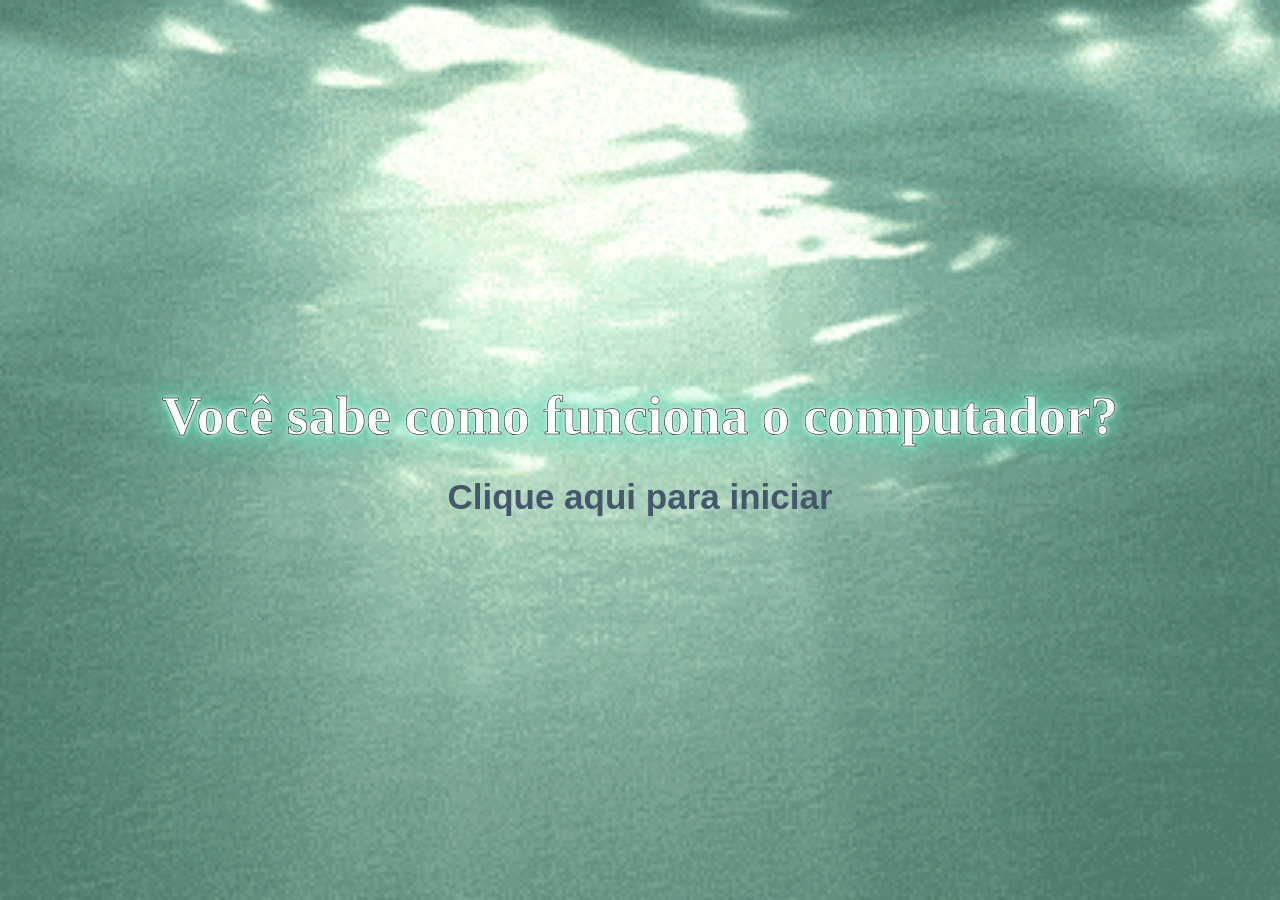
<file: index.html>
<!DOCTYPE html>
<html lang="pt-BR">
<head>
    <meta charset="UTF-8">
    <meta name="viewport" content="width=device-width, initial-scale=1.0">
    <title>Inicial</title>
    <link rel="stylesheet" href="style.css">
    <style>
        /* Centraliza todo o conteúdo no meio exato da tela */
        body {
            background-color: #f9f7f0;
            margin: 0;
            display: flex;
            justify-content: center;
            align-items: center;
            height: 100vh; /* Usa a altura total da tela */
            font-family: sans-serif;

                        /* Garante que o fundo ocupe toda a altura da tela */
            height: 100vh;
            margin: 0;
            
            /* Define o GIF como fundo */
            background-image: url(agua.gif);
            
            /* Centraliza a imagem na tela */
            background-position: center;
            
            /* Faz a imagem cobrir toda a área sem distorcer muito */
            background-size: cover;
            
            /* Evita que o GIF se repita como um mosaico */
            background-repeat: no-repeat;
            
            /* Mantém o fundo fixo ao rolar a página (opcional) */
            background-attachment: fixed;
        }

        /* Caixa que segura o título e o link alinhados em coluna (um abaixo do outro) */
        .conteudo-central {
            display: flex;
            flex-direction: column;
            align-items: center;
            text-align: center;
            padding: 40px;
            border-radius: 15px; /* Deixa os cantos levemente arredondados e modernos */
            max-width: 90%; /* Evita que quebre em telas de celular */
        }

        /* Estilo do seu título com o efeito Neon */
        .tam {
            color: #fff;
            font-size: 55px; /* Ajustado para 55px para caber melhor na caixa */
            margin: 0 0 30px 0; /* Remove margens e adiciona 30px de espaço apenas embaixo */
            text-shadow: 
                0 0 5px #fff, 
                0 0 10px #66ddbd, 
                0 0 20px #66ddbd, 
                0 0 40px #66ddbd;
            animation: oscilarBrilho 1.5s infinite alternate;
        }

        /* Estilo do seu link/botão */
        .tamanho {
            font-size: 35px;
            color: #44576d;
            text-decoration: none; /* Remove o sublinhado feio do link */
            font-weight: bold;
            transition: transform 0.2s; /* Efeito suave ao passar o mouse */
        }

        .tamanho:hover {
            color: #2d6d5c; /* Muda para a cor do neon ao passar o mouse */
            transform: scale(1.05); /* Aumenta levemente de tamanho */

            font-weight: bold;
  /* Define o nome da animação, duração de 0.8s, repetição infinita */
  animation: piscar 1.0s infinite step-start; 
}

@keyframes piscar {
  0%, 100% { opacity: 1; }
  50% { opacity: 0; }
        }

        /* Animação que faz o brilho do Neon pulsar */
        @keyframes oscilarBrilho {
            from {
                text-shadow: 0 0 5px #fff, 0 0 10px #2d6d5c, 0 0 20px #2d6d5c;
            }
            to {
                text-shadow: 0 0 10px #fff, 0 0 20px #2d6d5c, 0 0 40px #2d6d5c, 0 0 60px #2d6d5c;
            }
 
        }


    </style>
</head>
<body>
    
    <!-- Esta div junta os dois elementos e os força a ficar um embaixo do outro -->
    <div class="conteudo-central">
        <h1 class="tam">Você sabe como funciona o computador?</h1>
        <a class="tamanho" href="inicial2.html">Clique aqui para iniciar</a>
    </div>


</body background-image: url >
</html>
</file>
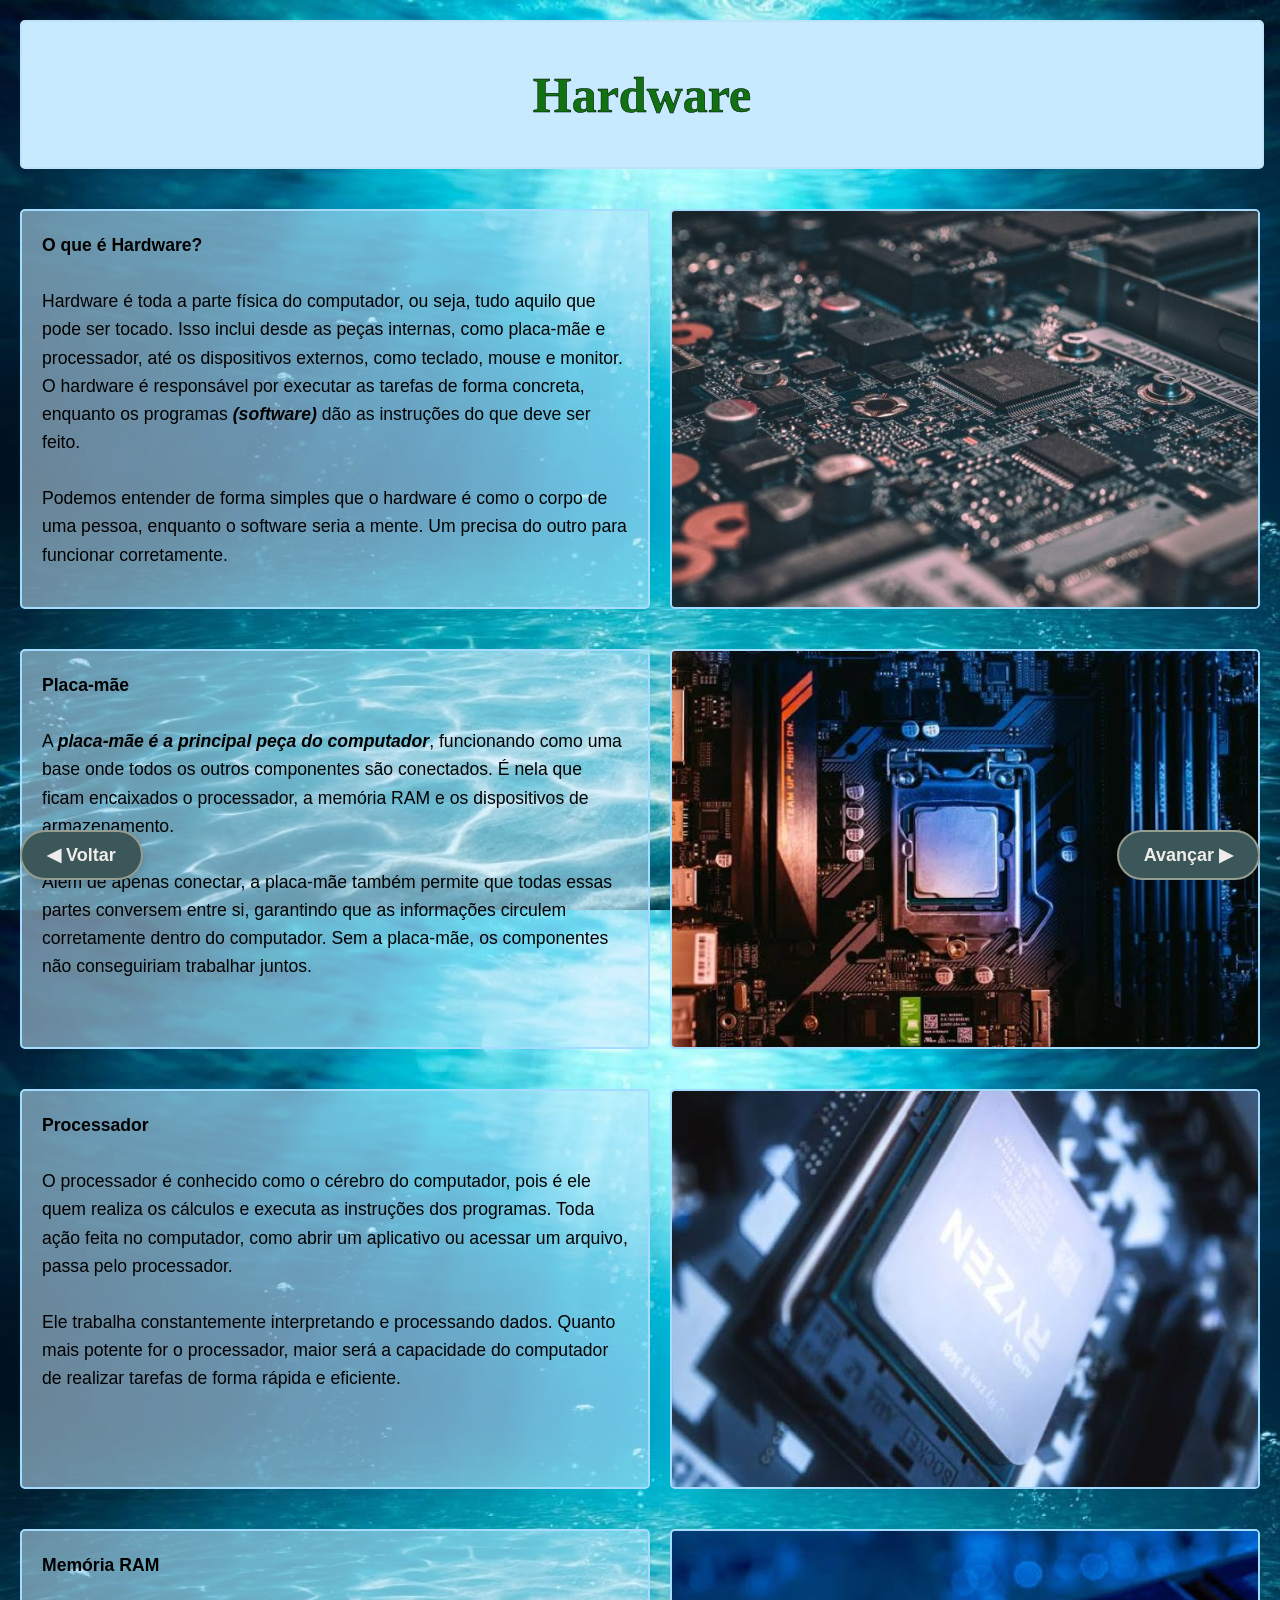
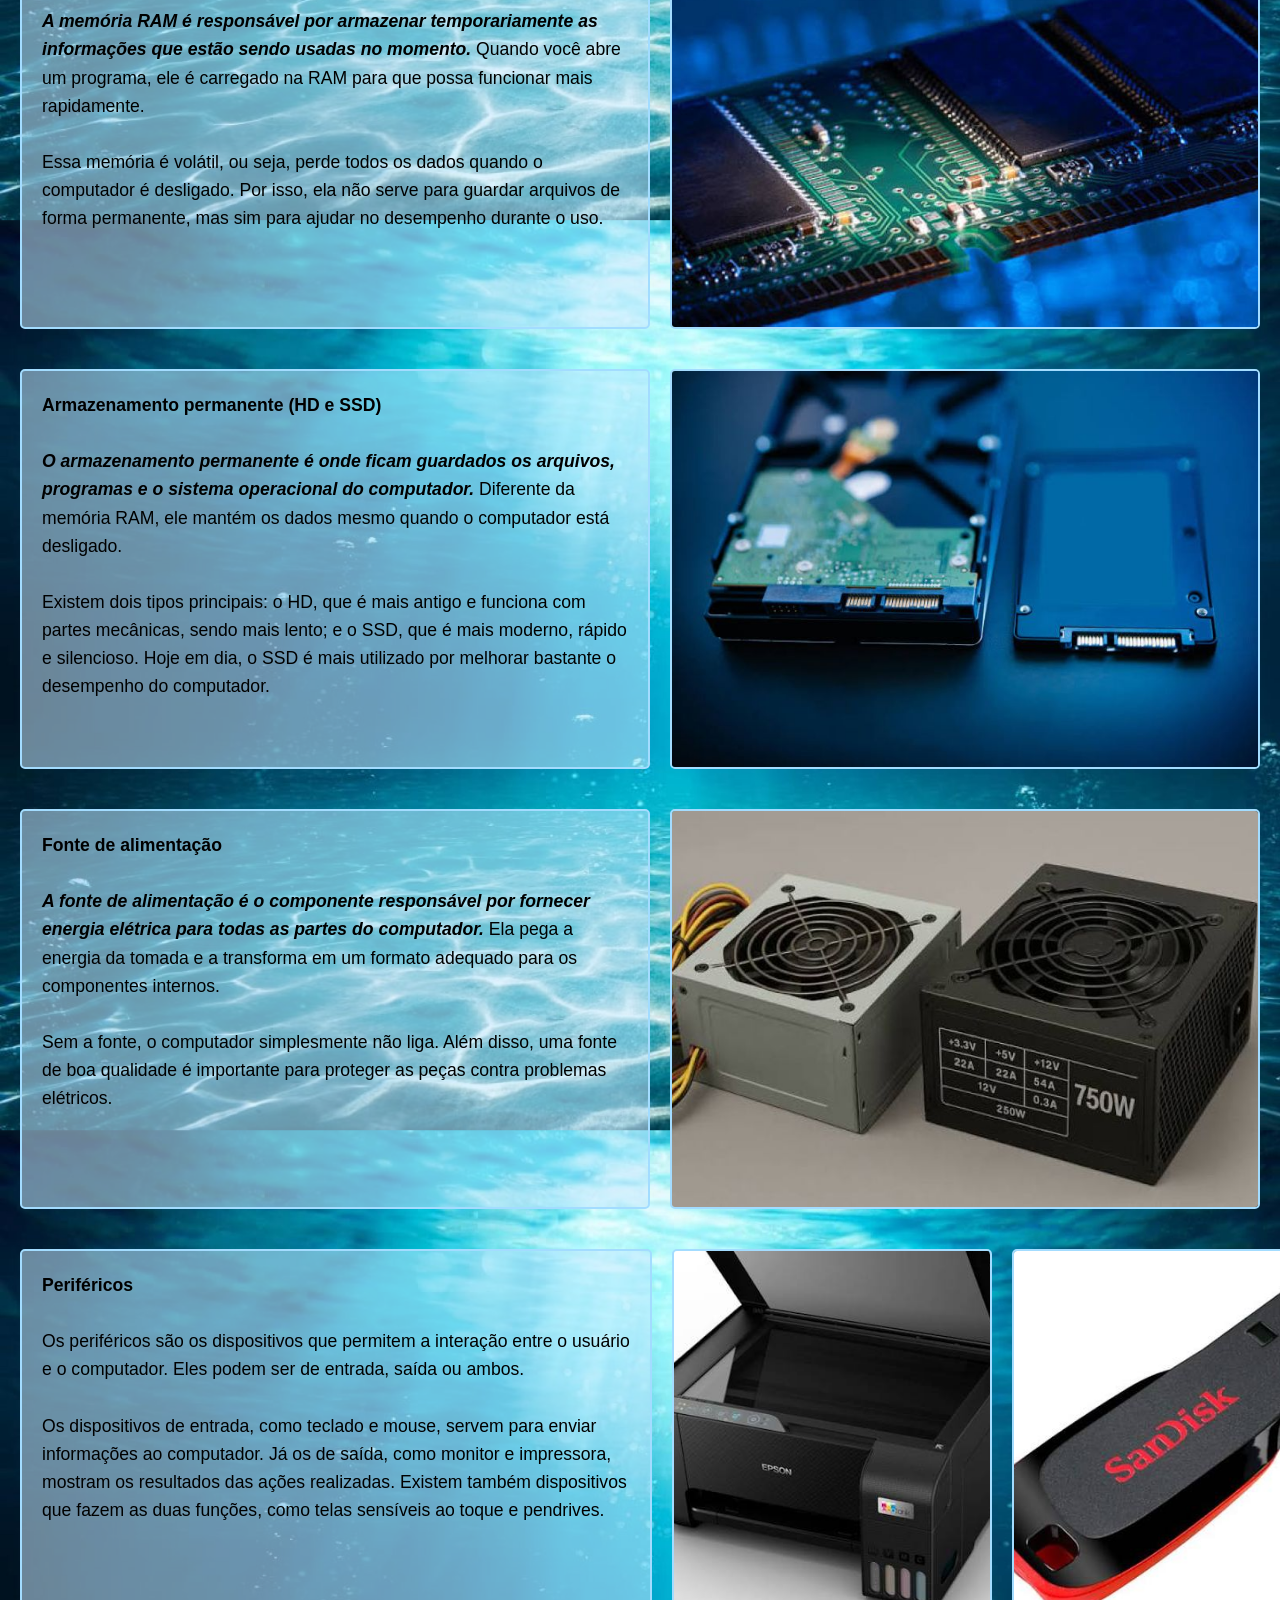
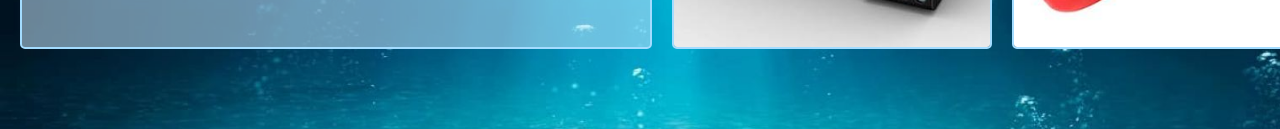
<file: fisico.html>
<!DOCTYPE html>
<html lang="pt-BR">
<head>
    <meta charset="UTF-8">
    <meta name="viewport" content="width=device-width, initial-scale=1.0">
    <title>Hardware</title>
    <link rel="stylesheet" href="style.css">
    <style>
body {
    font-family: Arial, sans-serif;
    margin: 20px;
    background-color: #f9f9f9;
}

.retangulo {
    background-color: #c7eaff;
    width: 100%;
    max-width: 1300px;
    margin: 0 auto 40px auto;
    padding: 10px 0;
    border: solid #bde3fa 2px;
    border-radius: 5px;
    text-align: center;
}

.linha-conteudo {
    display: flex;
    gap: 20px;
    margin-bottom: 40px;
    max-width: 1300px;
    margin-left: auto;
    margin-right: auto;
    flex-wrap: wrap;
}

.quadrado {
    background-color: #c7e9ff88;
    flex: 1;
    min-width: 320px;
    padding: 20px;
    border: solid #a3dcff 2px;
    border-radius: 5px;
    box-sizing: border-box;
}

.quadrado h3 {
    margin: 0;
    font-weight: normal;
    line-height: 1.6;
    font-size: 1.1rem;
}

/* TODAS AS IMAGENS TERÃO O MESMO TAMANHO */
.quadradoo {
    flex: 1;
    min-width: 320px;
    width: 100%;
    height: 400px;
    border: solid #a3dcff 2px;
    border-radius: 5px;
    overflow: hidden;
    box-sizing: border-box;
    background-color: #ffffff;
}

.quadradoo img {
    width: 100%;
    height: 100%;
    object-fit: cover;
    display: block;
}

/* PERIFÉRICOS */
.perifericos-container {
    display: flex;
    flex: 1;
    gap: 20px;
    min-width: 320px;
    height: 400px;
}

.perifericos-container .quadradoo {
    flex: 1;
    height: 400px;
}

.navegacao {
    max-width: 1300px;
    margin: 40px auto;
    overflow: hidden;
}

.avancar {
    float: right;
}

.btn-lateral {
    position: fixed;
    bottom: 20px;
    background-color: #3c5759;
    color: #efece9;
    text-decoration: none;
    padding: 12px 25px;
    font-family: 'Lucida Sans', sans-serif;
    font-size: 18px;
    font-weight: bold;
    border-radius: 50px;
    border: 2px solid #959d90;
    box-shadow: 0 4px 8px rgba(0, 0, 0, 0.15);
    transition: all 0.2s ease;
    z-index: 100;
}

.btn-voltar {
    left: 20px;
}

.btn-avancar {
    right: 20px;
}

.btn-lateral:hover {
    background-color: #959d90;
    color: #3c5759;
    transform: scale(1.05);
}
    </style>
</head>
<body background="agua3.jpg">

<div class="retangulo">
    <h1>Hardware</h1>
</div>

<div class="linha-conteudo">
    <div class="quadrado">
        <h3>
            <strong>O que é Hardware?</strong><br><br>
            Hardware é toda a parte física do computador, ou seja, tudo aquilo que pode ser tocado. Isso inclui desde as 
            peças internas, como placa-mãe e processador, até os dispositivos externos, como teclado, mouse e monitor. 
            O hardware é responsável por executar as tarefas de forma concreta, enquanto os programas 
            <strong><i>(software)</i></strong> dão as instruções do que deve ser feito.<br><br>
            Podemos entender de forma simples que o hardware é como o corpo de uma pessoa, enquanto o software 
            seria a mente. Um precisa do outro para funcionar corretamente.
        </h3>
    </div>
    <div class="quadradoo">
        <img src="hardware.jpg" alt="Imagem Hardware">
    </div>
</div>

<div class="linha-conteudo">
    <div class="quadrado">
        <h3>
            <strong>Placa-mãe</strong><br><br>
            A <strong><i>placa-mãe é a principal peça do computador</i></strong>, funcionando como uma base onde todos os outros 
            componentes são conectados. É nela que ficam encaixados o processador, a memória RAM e os dispositivos 
            de armazenamento.<br><br>
            Além de apenas conectar, a placa-mãe também permite que todas essas partes conversem entre si, 
            garantindo que as informações circulem corretamente dentro do computador. Sem a placa-mãe, os 
            componentes não conseguiriam trabalhar juntos.
        </h3>
    </div>
    <div class="quadradoo">
        <img src="placaMae.jpg" alt="Imagem Placa-Mãe">
    </div>
</div>

<div class="linha-conteudo">
    <div class="quadrado">
        <h3>
            <strong>Processador</strong><br><br>
            O processador é conhecido como o cérebro do computador, pois é ele quem realiza os cálculos e executa as 
            instruções dos programas. Toda ação feita no computador, como abrir um aplicativo ou acessar um arquivo, 
            passa pelo processador.<br><br>
            Ele trabalha constantemente interpretando e processando dados. Quanto mais potente for o processador, 
            maior será a capacidade do computador de realizar tarefas de forma rápida e eficiente.
        </h3>
    </div>
    <div class="quadradoo">
        <img src="processador.jpg" alt="Imagem Processador">
    </div>
</div>

<div class="linha-conteudo">
    <div class="quadrado">
        <h3>
            <strong>Memória RAM</strong><br><br>
            <strong><i>A memória RAM é responsável por armazenar temporariamente as informações que estão sendo usadas no 
            momento.</i></strong> Quando você abre um programa, ele é carregado na RAM para que possa funcionar mais 
            rapidamente.<br><br>
            Essa memória é volátil, ou seja, perde todos os dados quando o computador é desligado. Por isso, ela não 
            serve para guardar arquivos de forma permanente, mas sim para ajudar no desempenho durante o uso.
        </h3>
    </div>
    <div class="quadradoo">
        <img src="memoriaRam.jpg" alt="Imagem Memória RAM">
    </div>
</div>

<div class="linha-conteudo">
    <div class="quadrado">
        <h3>
            <strong>Armazenamento permanente (HD e SSD)</strong><br><br>
            <strong><i>O armazenamento permanente é onde ficam guardados os arquivos, programas e o sistema operacional do 
            computador.</i></strong> Diferente da memória RAM, ele mantém os dados mesmo quando o computador está 
            desligado.<br><br>
            Existem dois tipos principais: o HD, que é mais antigo e funciona com partes mecânicas, sendo mais lento; e 
            o SSD, que é mais moderno, rápido e silencioso. Hoje em dia, o SSD é mais utilizado por melhorar bastante 
            o desempenho do computador.
        </h3>
    </div>
    <div class="quadradoo">
        <img src="hdEssd.jpg" alt="Imagem HD e SSD">
    </div>
</div>

<div class="linha-conteudo">
    <div class="quadrado">
        <h3>
            <strong>Fonte de alimentação</strong><br><br>
            <strong><i>A fonte de alimentação é o componente responsável por fornecer energia elétrica para todas as partes do 
            computador.</i></strong> Ela pega a energia da tomada e a transforma em um formato adequado para os componentes 
            internos.<br><br>
            Sem a fonte, o computador simplesmente não liga. Além disso, uma fonte de boa qualidade é importante 
            para proteger as peças contra problemas elétricos.
        </h3>
    </div>
    <div class="quadradoo">
        <img src="fonteAllimentacao.jpg" alt="Imagem Fonte de Alimentação">
    </div>
</div>

<div class="linha-conteudo">
    <div class="quadrado">
        <h3>
            <strong>Periféricos</strong><br><br>
            Os periféricos são os dispositivos que permitem a interação entre o usuário e o computador. Eles podem ser 
            de entrada, saída ou ambos.<br><br>
            Os dispositivos de entrada, como teclado e mouse, servem para enviar informações ao computador. Já os de 
            saída, como monitor e impressora, mostram os resultados das ações realizadas. Existem também dispositivos 
            que fazem as duas funções, como telas sensíveis ao toque e pendrives.
        </h3>
    </div>

    <div class="perifericos-container">
        <div class="quadradoo">
            <img src="impressora.jpg" alt="Impressora">
        </div>
        <div class="quadradoo">
            <img src="pendrive.jpg" alt="Pendrive">
        </div>
        <div class="quadradoo">
            <img src="mouse.jpg" alt="Mouse">
        </div>
    </div>
</div>

<div class="navegacao">
 <a href="inicial2.html" class="btn-lateral btn-voltar"> ◀ Voltar</a>
    <a href="pg2gif.html" class="btn-lateral btn-avancar">Avançar ▶ </a>
</div>

</body>
</html>
</file>
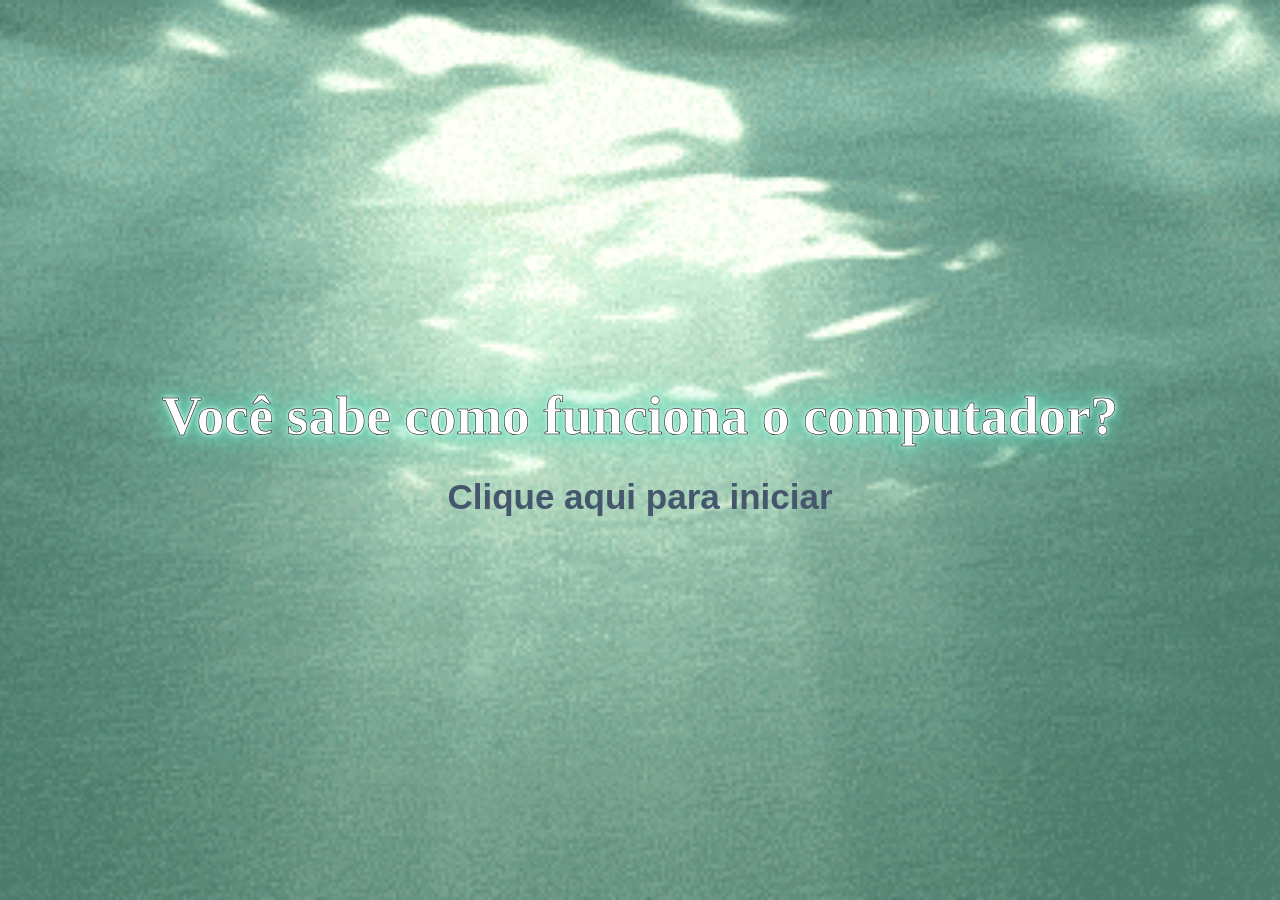
<file: inicial.html>
<!DOCTYPE html>
<html lang="pt-BR">
<head>
    <meta charset="UTF-8">
    <meta name="viewport" content="width=device-width, initial-scale=1.0">
    <title>Inicial</title>
    <link rel="stylesheet" href="style.css">
    <style>
        /* Centraliza todo o conteúdo no meio exato da tela */
        body {
            background-color: #f9f7f0;
            margin: 0;
            display: flex;
            justify-content: center;
            align-items: center;
            height: 100vh; /* Usa a altura total da tela */
            font-family: sans-serif;

                        /* Garante que o fundo ocupe toda a altura da tela */
            height: 100vh;
            margin: 0;
            
            /* Define o GIF como fundo */
            background-image: url(agua.gif);
            
            /* Centraliza a imagem na tela */
            background-position: center;
            
            /* Faz a imagem cobrir toda a área sem distorcer muito */
            background-size: cover;
            
            /* Evita que o GIF se repita como um mosaico */
            background-repeat: no-repeat;
            
            /* Mantém o fundo fixo ao rolar a página (opcional) */
            background-attachment: fixed;
        }

        /* Caixa que segura o título e o link alinhados em coluna (um abaixo do outro) */
        .conteudo-central {
            display: flex;
            flex-direction: column;
            align-items: center;
            text-align: center;
            padding: 40px;
            border-radius: 15px; /* Deixa os cantos levemente arredondados e modernos */
            max-width: 90%; /* Evita que quebre em telas de celular */
        }

        /* Estilo do seu título com o efeito Neon */
        .tam {
            color: #fff;
            font-size: 55px; /* Ajustado para 55px para caber melhor na caixa */
            margin: 0 0 30px 0; /* Remove margens e adiciona 30px de espaço apenas embaixo */
            text-shadow: 
                0 0 5px #fff, 
                0 0 10px #66ddbd, 
                0 0 20px #66ddbd, 
                0 0 40px #66ddbd;
            animation: oscilarBrilho 1.5s infinite alternate;
        }

        /* Estilo do seu link/botão */
        .tamanho {
            font-size: 35px;
            color: #44576d;
            text-decoration: none; /* Remove o sublinhado feio do link */
            font-weight: bold;
            transition: transform 0.2s; /* Efeito suave ao passar o mouse */
        }

        .tamanho:hover {
            color: #2d6d5c; /* Muda para a cor do neon ao passar o mouse */
            transform: scale(1.05); /* Aumenta levemente de tamanho */

            font-weight: bold;
  /* Define o nome da animação, duração de 0.8s, repetição infinita */
  animation: piscar 1.0s infinite step-start; 
}

@keyframes piscar {
  0%, 100% { opacity: 1; }
  50% { opacity: 0; }
        }

        /* Animação que faz o brilho do Neon pulsar */
        @keyframes oscilarBrilho {
            from {
                text-shadow: 0 0 5px #fff, 0 0 10px #2d6d5c, 0 0 20px #2d6d5c;
            }
            to {
                text-shadow: 0 0 10px #fff, 0 0 20px #2d6d5c, 0 0 40px #2d6d5c, 0 0 60px #2d6d5c;
            }
 
        }


    </style>
</head>
<body>
    
    <!-- Esta div junta os dois elementos e os força a ficar um embaixo do outro -->
    <div class="conteudo-central">
        <h1 class="tam">Você sabe como funciona o computador?</h1>
        <a class="tamanho" href="inicial2.html">Clique aqui para iniciar</a>
    </div>


</body background-image: url >
</html>
</file>
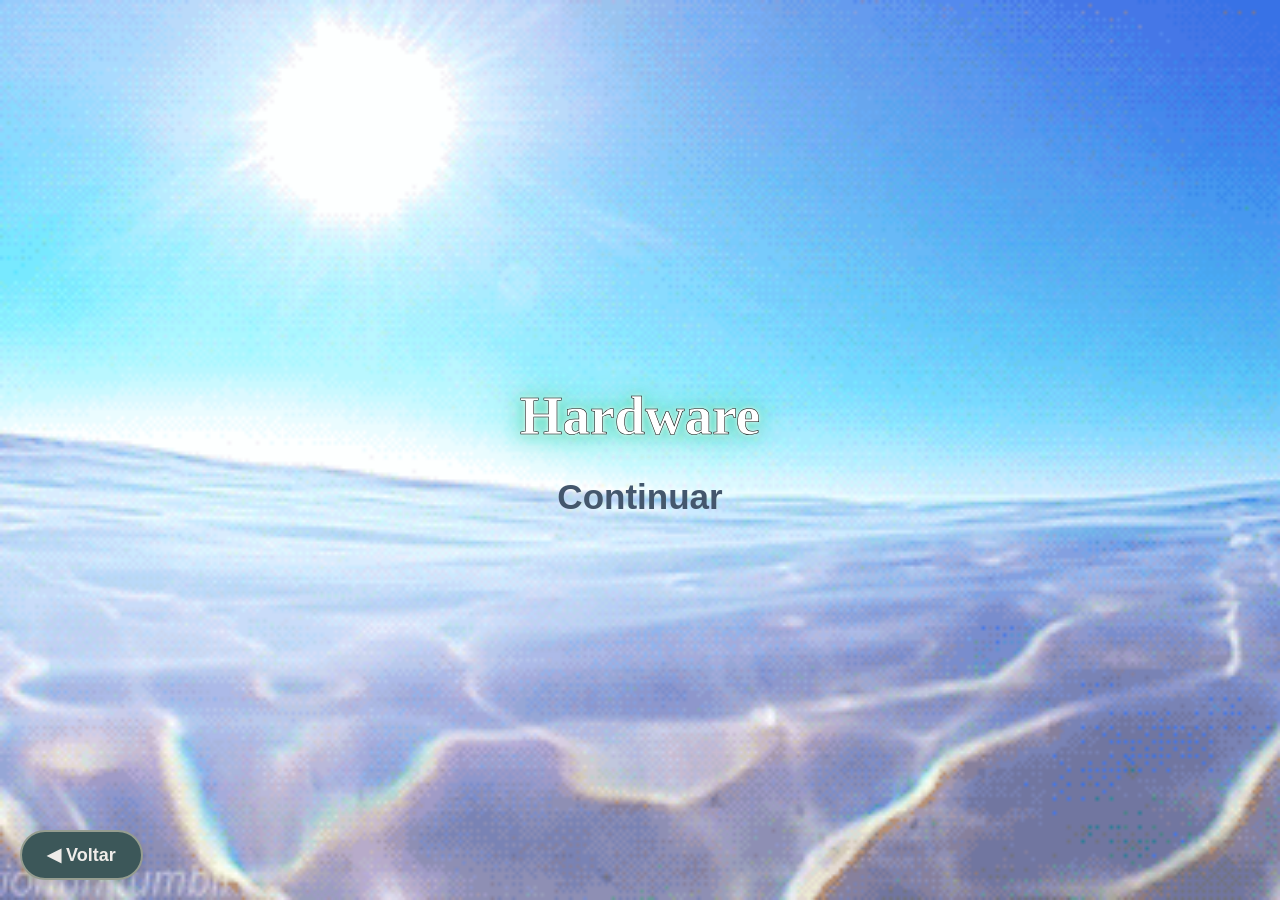
<file: inicial2.html>
<!DOCTYPE html>
<html lang="pt-BR">
<head>
    <meta charset="UTF-8">
    <meta name="viewport" content="width=device-width, initial-scale=1.0">
    <title>Inicial</title>
    <link rel="stylesheet" href="style.css">
    <style>
        /* Centraliza todo o conteúdo no meio exato da tela */
        body {
            background-color: #f9f7f0;
            margin: 0;
            display: flex;
            justify-content: center;
            align-items: center;
            height: 100vh; /* Usa a altura total da tela */
            font-family: sans-serif;

                        /* Garante que o fundo ocupe toda a altura da tela */
            height: 100vh;
            margin: 0;
            
            /* Define o GIF como fundo */
            background-image: url(agua2.gif);
            
            /* Centraliza a imagem na tela */
            background-position: center;
            
            /* Faz a imagem cobrir toda a área sem distorcer muito */
            background-size: cover;
            
            /* Evita que o GIF se repita como um mosaico */
            background-repeat: no-repeat;
            
            /* Mantém o fundo fixo ao rolar a página (opcional) */
            background-attachment: fixed;
        }

        /* Caixa que segura o título e o link alinhados em coluna (um abaixo do outro) */
        .conteudo-central {
            display: flex;
            flex-direction: column;
            align-items: center;
            text-align: center;
            padding: 40px;
            border-radius: 15px; /* Deixa os cantos levemente arredondados e modernos */
            max-width: 90%; /* Evita que quebre em telas de celular */
        }

        /* Estilo do seu título com o efeito Neon */
        .tam {
            color: #fff;
            font-size: 55px; /* Ajustado para 55px para caber melhor na caixa */
            margin: 0 0 30px 0; /* Remove margens e adiciona 30px de espaço apenas embaixo */
            text-shadow: 
                0 0 5px #fff, 
                0 0 10px #66ddbd, 
                0 0 20px #66ddbd, 
                0 0 40px #66ddbd;
            animation: oscilarBrilho 1.5s infinite alternate;
        }

        /* Estilo do seu link/botão */
        .tamanho {
            font-size: 35px;
            color: #44576d;
            text-decoration: none; /* Remove o sublinhado feio do link */
            font-weight: bold;
            transition: transform 0.2s; /* Efeito suave ao passar o mouse */
        }

        .tamanho:hover {
            color: #2d6d5c; /* Muda para a cor do neon ao passar o mouse */
            transform: scale(1.05); /* Aumenta levemente de tamanho */

            font-weight: bold;
  /* Define o nome da animação, duração de 0.8s, repetição infinita */
  animation: piscar 1.0s infinite step-start; 
}

@keyframes piscar {
  0%, 100% { opacity: 1; }
  50% { opacity: 0; }
        }

        /* Animação que faz o brilho do Neon pulsar */
        @keyframes oscilarBrilho {
            from {
                text-shadow: 0 0 5px #fff, 0 0 10px #2d6d5c, 0 0 20px #2d6d5c;
            }
            to {
                text-shadow: 0 0 10px #fff, 0 0 20px #2d6d5c, 0 0 40px #2d6d5c, 0 0 60px #2d6d5c;
            }
 
        }

        .btn-lateral {
            position: fixed;
            bottom: 20px; /* Distância de 20px do fundo da tela */
            background-color: #3c5759; /* Cor do seu título principal */
            color: #efece9; /* Cor do seu fundo */
            text-decoration: none;
            padding: 12px 25px;
            font-family: 'Lucida Sans', sans-serif;
            font-size: 18px;
            font-weight: bold;
            border-radius: 50px;
            border: 2px solid #959d90;
            box-shadow: 0 4px 8px rgba(0, 0, 0, 0.15);
            transition: all 0.2s ease;
            z-index: 100; /* Garante que fiquem por cima de tudo */
        }

        /* Posição do botão voltar (Canto inferior esquerdo) */
        .btn-voltar {
            left: 20px;
        }

        /* Posição do botão avançar (Canto inferior direito) */
        .btn-avancar {
            right: 20px;
        }

        /* Efeito de hover ao passar o mouse nos botões */
        .btn-lateral:hover {
            background-color: #959d90;
            color: #3c5759;
            transform: scale(1.05); /* Efeito de crescer levemente */
        }


    </style>
</head>
<body>
    
    <!-- Esta div junta os dois elementos e os força a ficar um embaixo do outro -->
    <div class="conteudo-central">
        <h1 class="tam">Hardware</h1>
        <a class="tamanho" href="fisico.html">Continuar</a>
    </div>

    <a href="inicial.html" class="btn-lateral btn-voltar">◀ Voltar</a>

</body background-image: url >
</html>
</file>
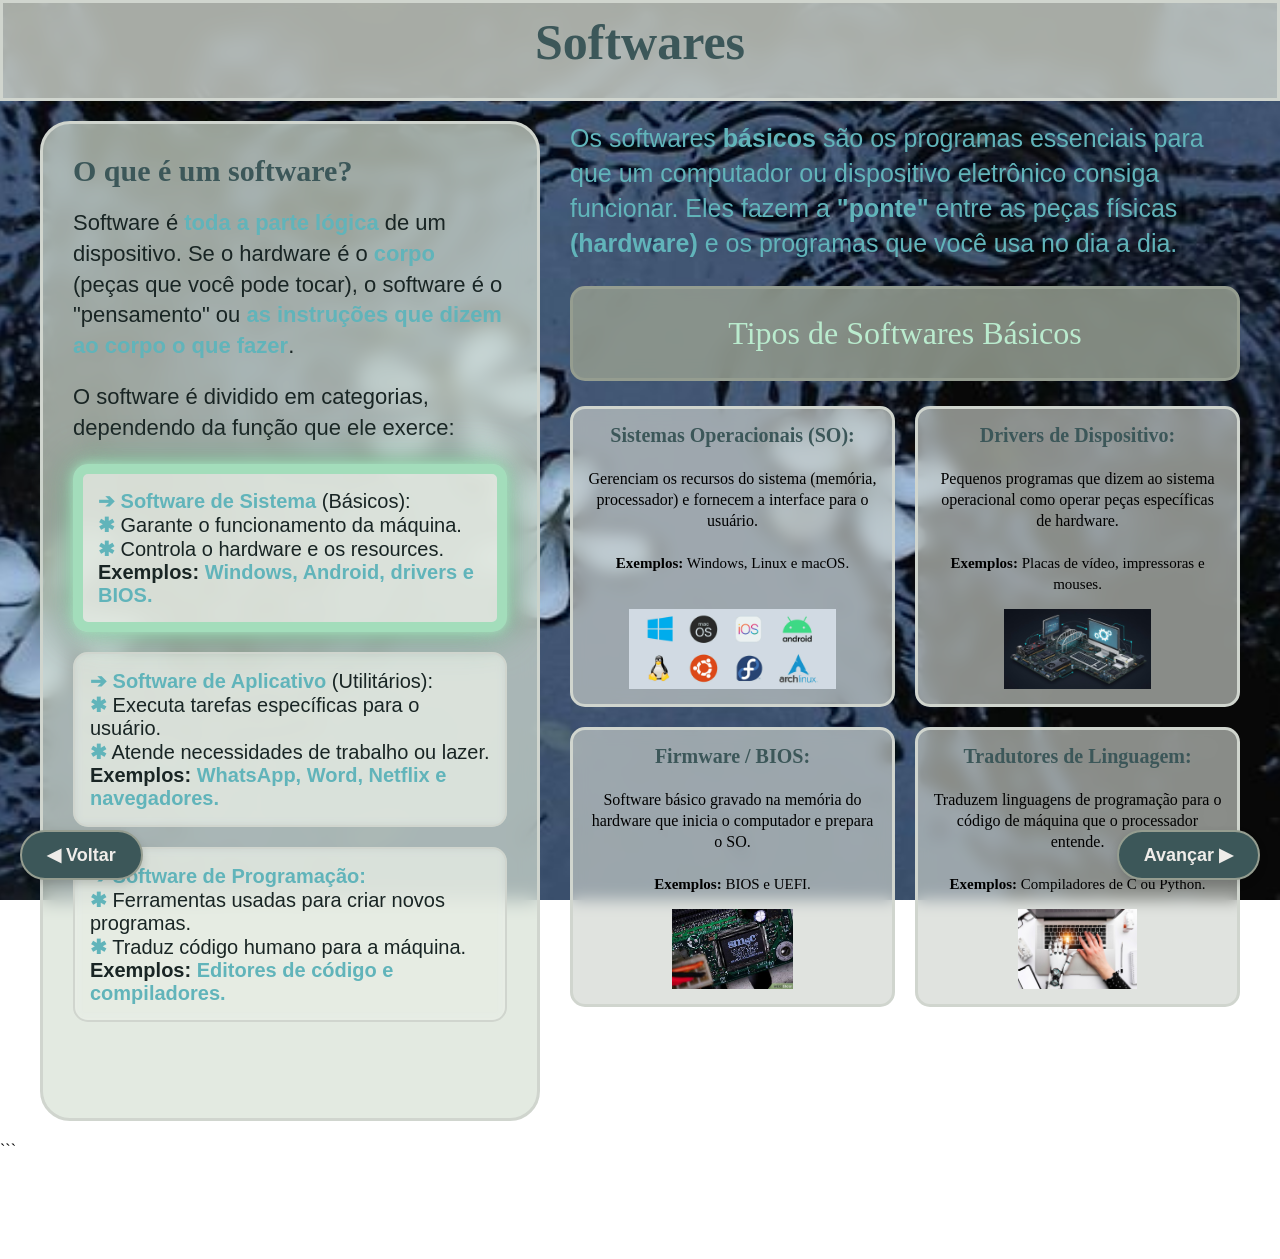
<file: pg2.html>
<!DOCTYPE html>
<html lang="pt-BR">
<head>
    <meta charset="UTF-8">
    <meta name="viewport" content="width=device-width, initial-scale=1.0">
    <title>Softwares - Página 2</title>
    <style>
        .quadrado {
            /* Adicionado transparência e blur */
            background-color: rgba(208, 213, 206, 0.8);
            backdrop-filter: blur(10px);
            -webkit-backdrop-filter: blur(10px);
        }

        .quad {
            /* Adicionado transparência e blur */
            background-color: rgba(149, 157, 144, 0.85);
            backdrop-filter: blur(10px);
            -webkit-backdrop-filter: blur(10px);
        }

        .quadd { 
            /* Adicionado transparência e blur nos cards de SO */
            background-color: rgba(208, 213, 206, 0.65);
            backdrop-filter: blur(8px);
            -webkit-backdrop-filter: blur(8px);
        }

        .cor {
            color: #61b4ba; 
            font-weight: bold;
        }

        /* Nova classe para alinhar os blocos lado a lado */
        .container-flex {
            display: flex;
            flex-direction: row;
            gap: 30px; /* Espaço entre o bloco da esquerda e o da direita */
            align-items: flex-start; /* Alinha o topo deles */
            padding: 20px;
            margin: 0 20px; 
        }

        /* Classe para agrupar o conteúdo do lado direito */
        .coluna-direita {
            flex: 1; /* Faz o lado direito ocupar o espaço restante */
            max-width: 900px; /* Limita a largura para não espalhar muito */
        }

        /* Classe com brilho corrigido */
        .caixa-neon {
            border: solid 10px #a3ddbb; 
            border-radius: 15px;
            padding: 15px; 
            background-color: rgba(255, 255, 255, 0.3);
            box-shadow: 0 0 10px #a3ddbb, 
                        0 0 20px #99d2b0, 
                        0 0 40px #6f9f83;
            backdrop-filter: blur(5px);
            -webkit-backdrop-filter: blur(5px);
        }

        /* ESTILO DOS BOTÕES FIXOS EM BAIXO */
        .btn-lateral {
            position: fixed;
            bottom: 20px; 
            background-color: #3c5759; 
            color: #efece9; 
            text-decoration: none;
            padding: 12px 25px;
            font-family: 'Lucida Sans', sans-serif;
            font-size: 18px;
            font-weight: bold;
            border-radius: 50px;
            border: 2px solid #959d90;
            box-shadow: 0 4px 8px rgba(0, 0, 0, 0.15);
            transition: all 0.2s ease;
            z-index: 100; 
        }

        .btn-voltar { left: 20px; }
        .btn-avancar { right: 20px; }

        .btn-lateral:hover {
            background-color: #959d90;
            color: #3c5759;
            transform: scale(1.05); 
        }

        /* Estilo base para os cards de SO para facilitar imagens */
        .card-so {
            border: solid #d0d5ce; 
            font-family: Cambria, Cochin, Georgia, Times, 'Times New Roman', serif; 
            font-size: 18px; 
            padding: 15px; 
            box-sizing: border-box; 
            border-radius: 15px;
            display: flex;
            flex-direction: column;
            justify-content: space-between;
            align-items: center;
            text-align: center;
            min-height: 250px; /* Ajustado para dar mais folga aos textos */
        }

        .card-so img {
            max-width: 100%;
            max-height: 80px;
            object-fit: contain;
            margin-top: 15px;
        }
    </style>
</head>
<body style="background-image: url('fundo.jpeg'); background-size: cover; background-position: center; background-attachment: fixed; margin: 0; padding: 0; padding-bottom: 100px;">

    <div class="quadrado" style="height: 95px; border: solid #d0d5ce;">
        <h1 style="text-align: center; font-family: Georgia, 'Times New Roman', Times, serif; font-size: 50px; color: #3c5759; margin: 10px 0;">Softwares</h1>  
    </div>

    <div class="container-flex">

        <div style="min-height: 1000px; border: solid #d0d5ce; width: 500px; border-radius: 30px; background: rgba(216, 226, 212, 0.7); backdrop-filter: blur(10px); -webkit-backdrop-filter: blur(10px); padding: 30px; box-sizing: border-box; display: flex; flex-direction: column; gap: 20px;">
            <p style="font-family: Georgia, 'Times New Roman', Times, serif; font-size: 30px; color: #3c5759; margin: 0;">
                <strong>O que é um software?</strong>
            </p>
            
            <p style="font-family: 'Lucida Sans', sans-serif; font-size: 22px; color: #192524; margin: 0; line-height: 1.4;">
                Software é <span class="cor">toda a parte lógica</span> de um dispositivo. Se o hardware é o <span class="cor">corpo</span> (peças que você pode tocar), o software é o "pensamento" ou <span class="cor">as instruções que dizem ao corpo o que fazer</span>.
            </p>
            
            <p style="font-family: 'Lucida Sans', sans-serif; font-size: 22px; color: #192524; margin: 0; line-height: 1.4;">
                O software é dividido em categorias, dependendo da função que ele exerce:
            </p>

            <div class="caixa-neon" style="font-family: 'Lucida Sans', sans-serif; font-size: 20px; color: #192524;" >
                <span class="cor">➔ Software de Sistema</span> (Básicos): <br>
                <span class="cor">✱</span> Garante o funcionamento da máquina.<br>
                <span class="cor">✱</span> Controla o hardware e os resources.<br>
                <strong>Exemplos:</strong> <span class="cor">Windows, Android, drivers e BIOS.</span>
            </div>

            <div style="border: solid 2px #d0d5ce; border-radius: 15px; padding: 15px; font-family: 'Lucida Sans', sans-serif; font-size: 20px; color: #192524; background-color: rgba(255, 255, 255, 0.3); backdrop-filter: blur(5px);">
                <span class="cor">➔ Software de Aplicativo</span> (Utilitários):<br>
                <span class="cor">✱</span> Executa tarefas específicas para o usuário.<br>
                <span class="cor">✱</span> Atende necessidades de trabalho ou lazer.<br>
                <strong>Exemplos:</strong> <span class="cor">WhatsApp, Word, Netflix e navegadores.</span>
            </div>

            <div style="border: solid 2px #d0d5ce; border-radius: 15px; padding: 15px; font-family: 'Lucida Sans', sans-serif; font-size: 20px; color: #192524; background-color: rgba(255, 255, 255, 0.3); backdrop-filter: blur(5px);">
                <span class="cor">➔ Software de Programação:</span><br>
                <span class="cor">✱</span> Ferramentas usadas para criar novos programas.<br>
                <span class="cor">✱</span> Traduz código humano para a máquina.<br>
                <strong>Exemplos:</strong> <span class="cor">Editores de código e compiladores.</span>
            </div>
        </div>

        <div class="coluna-direita">
            <p style="font-family: 'Lucida Sans', sans-serif; font-size: 25px; color: #61b4ba; margin-top: 0; line-height: 1.4;">
                Os softwares <span class="cor">básicos</span> são os programas essenciais para que um computador ou dispositivo eletrônico consiga funcionar. Eles fazem a <span class="cor">"ponte"</span> entre as peças físicas <span class="cor">(hardware)</span> e os programas que você usa no dia a dia.
            </p>

            <div class="quad" style="width: 100%; max-width: 820px; height: 95px; border: solid #959d90; font-family: Cambria, Cochin, Georgia, Times, 'Times New Roman', serif; padding: 10px; box-sizing: border-box; font-size: 32px; display: flex; justify-content: center; align-items: center; text-align: center; border-radius: 15px; margin-bottom: 25px; color: #baebce;"> 
               Tipos de Softwares Básicos
            </div>
            
            <div style="display: grid; grid-template-columns: repeat(2, 1fr); gap: 20px; max-width: 820px;">
                
                <div class="quadd card-so"> 
                    <div>
                        <strong style="font-size: 20px; color: #3c5759;">Sistemas Operacionais (SO):</strong><br><br>
                        <span style="font-size: 16px;">Gerenciam os recursos do sistema (memória, processador) e fornecem a interface para o usuário.</span><br><br>
                        <span style="font-size: 15px;"><strong>Exemplos:</strong> Windows, Linux e macOS.</span>
                    </div>
                    <img src="sistemas-operacionais.jpeg" alt="Sistemas Operacionais">
                </div>

                <div class="quadd card-so"> 
                    <div>
                        <strong style="font-size: 20px; color: #3c5759;">Drivers de Dispositivo:</strong><br><br>
                        <span style="font-size: 16px;">Pequenos programas que dizem ao sistema operacional como operar peças específicas de hardware.</span><br><br>
                        <span style="font-size: 15px;"><strong>Exemplos:</strong> Placas de vídeo, impressoras e mouses.</span>
                    </div>
                    <img src="cb.jpg" alt="Drivers">
                </div>

                <div class="quadd card-so"> 
                    <div>
                        <strong style="font-size: 20px; color: #3c5759;">Firmware / BIOS:</strong><br><br>
                        <span style="font-size: 16px;">Software básico gravado na memória do hardware que inicia o computador e prepara o SO.</span><br><br>
                        <span style="font-size: 15px;"><strong>Exemplos:</strong> BIOS e UEFI.</span>
                    </div>
                    <img src="fb.jpg" alt="BIOS">
                </div>

                <div class="quadd card-so"> 
                    <div>
                        <strong style="font-size: 20px; color: #3c5759;">Tradutores de Linguagem:</strong><br><br>
                        <span style="font-size: 16px;">Traduzem linguagens de programação para o código de máquina que o processador entende.</span><br><br>
                        <span style="font-size: 15px;"><strong>Exemplos:</strong> Compiladores de C ou Python.</span>
                    </div>
                    <img src="mq.jpg" alt="Tradutores">
                </div>
            </div>
        </div>
    </div>

    <a href="pg2gif.html" class="btn-lateral btn-voltar">◀ Voltar</a>
    <a href="Software + Hardware Menu.html" class="btn-lateral btn-avancar">Avançar ▶</a>
</body>
</html>

```
</file>
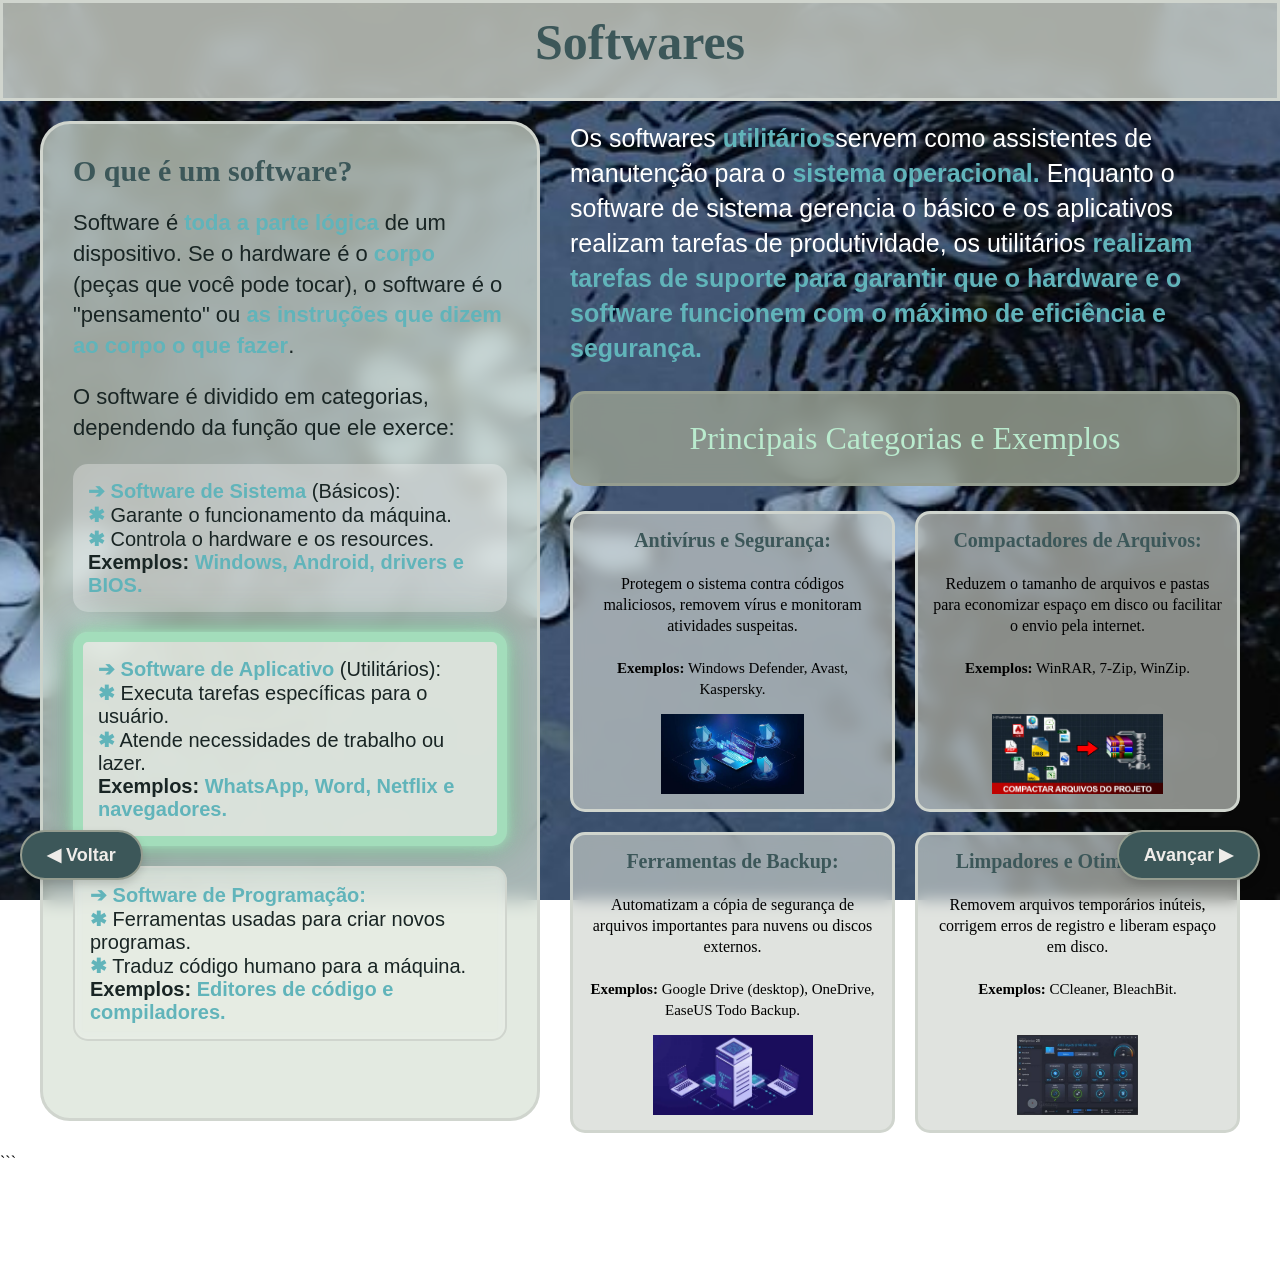
<file: pg2d.html>
<!DOCTYPE html>
<html lang="pt-BR">
<head>
    <meta charset="UTF-8">
    <meta name="viewport" content="width=device-width, initial-scale=1.0">
    <title>Softwares - Página 2</title>
    <style>
        .quadrado {
          
            background-color: rgba(208, 213, 206, 0.8);
            backdrop-filter: blur(10px);
            -webkit-backdrop-filter: blur(10px);
        }

        .quad {
            
            background-color: rgba(149, 157, 144, 0.85);
            backdrop-filter: blur(10px);
            -webkit-backdrop-filter: blur(10px);
        }

        .quadd { 
            
            background-color: rgba(208, 213, 206, 0.65);
            backdrop-filter: blur(8px);
            -webkit-backdrop-filter: blur(8px);
        }

        .cor {
            color: #61b4ba; 
            font-weight: bold;
        }

        /* Nova classe para alinhar os blocos lado a lado */
        .container-flex {
            display: flex;
            flex-direction: row;
            gap: 30px; /* Espaço entre o bloco da esquerda e o da direita */
            align-items: flex-start; /* Alinha o topo deles */
            padding: 20px;
            margin: 0 20px; 
        }

        /* Classe para agrupar o conteúdo do lado direito */
        .coluna-direita {
            flex: 1; /* Faz o lado direito ocupar o espaço restante */
            max-width: 900px; /* Limita a largura para não espalhar muito */
        }

        /* Classe com brilho corrigido */
        .caixa-neon {
            border: solid 10px #a3ddbb; 
            border-radius: 15px;
            padding: 15px; 
            background-color: rgba(255, 255, 255, 0.3);
            box-shadow: 0 0 10px #a3ddbb, 
                        0 0 20px #99d2b0, 
                        0 0 40px #6f9f83;
            backdrop-filter: blur(5px);
            -webkit-backdrop-filter: blur(5px);
        }

        /* ESTILO DOS BOTÕES FIXOS EM BAIXO */
        .btn-lateral {
            position: fixed;
            bottom: 20px; 
            background-color: #3c5759; 
            color: #efece9; 
            text-decoration: none;
            padding: 12px 25px;
            font-family: 'Lucida Sans', sans-serif;
            font-size: 18px;
            font-weight: bold;
            border-radius: 50px;
            border: 2px solid #959d90;
            box-shadow: 0 4px 8px rgba(0, 0, 0, 0.15);
            transition: all 0.2s ease;
            z-index: 100; 
        }

        .btn-voltar { left: 20px; }
        .btn-avancar { right: 20px; }

        .btn-lateral:hover {
            background-color: #959d90;
            color: #3c5759;
            transform: scale(1.05); 
        }

        
        .card-so {
            border: solid #d0d5ce; 
            font-family: Cambria, Cochin, Georgia, Times, 'Times New Roman', serif; 
            font-size: 18px; 
            padding: 15px; 
            box-sizing: border-box; 
            border-radius: 15px;
            display: flex;
            flex-direction: column;
            justify-content: space-between;
            align-items: center;
            text-align: center;
            min-height: 250px; /* Ajustado para dar mais folga aos textos */
        }

        .card-so img {
            max-width: 100%;
            max-height: 80px;
            object-fit: contain;
            margin-top: 15px;
        }
    </style>
</head>
<body style="background-image: url('fundo.jpeg'); background-size: cover; background-position: center; background-attachment: fixed; margin: 0; padding: 0; padding-bottom: 100px;">

    <div class="quadrado" style="height: 95px; border: solid #d0d5ce;">
        <h1 style="text-align: center; font-family: Georgia, 'Times New Roman', Times, serif; font-size: 50px; color: #3c5759; margin: 10px 0;">Softwares</h1>  
    </div>

    <div class="container-flex">

        <div style="min-height: 1000px; border: solid #d0d5ce; width: 500px; border-radius: 30px; background: rgba(216, 226, 212, 0.7); backdrop-filter: blur(10px); -webkit-backdrop-filter: blur(10px); padding: 30px; box-sizing: border-box; display: flex; flex-direction: column; gap: 20px;">
            <p style="font-family: Georgia, 'Times New Roman', Times, serif; font-size: 30px; color: #3c5759; margin: 0;">
                <strong>O que é um software?</strong>
            </p>
            
            <p style="font-family: 'Lucida Sans', sans-serif; font-size: 22px; color: #192524; margin: 0; line-height: 1.4;">
                Software é <span class="cor">toda a parte lógica</span> de um dispositivo. Se o hardware é o <span class="cor">corpo</span> (peças que você pode tocar), o software é o "pensamento" ou <span class="cor">as instruções que dizem ao corpo o que fazer</span>.
            </p>
            
            <p style="font-family: 'Lucida Sans', sans-serif; font-size: 22px; color: #192524; margin: 0; line-height: 1.4;">
                O software é dividido em categorias, dependendo da função que ele exerce:
            </p>

            <div  style="border-radius: 15px;
            padding: 15px; 
            background-color: rgba(255, 255, 255, 0.3);font-family: 'Lucida Sans', sans-serif; font-size: 20px; color: #192524;" >
                <span class="cor">➔ Software de Sistema</span> (Básicos): <br>
                <span class="cor">✱</span> Garante o funcionamento da máquina.<br>
                <span class="cor">✱</span> Controla o hardware e os resources.<br>
                <strong>Exemplos:</strong> <span class="cor">Windows, Android, drivers e BIOS.</span>
            </div>

            <div class="caixa-neon"  style="font-family: 'Lucida Sans', sans-serif; font-size: 20px; color: #192524; background-color: rgba(255, 255, 255, 0.3); backdrop-filter: blur(5px);">
                <span class="cor">➔ Software de Aplicativo</span> (Utilitários):<br>
                <span class="cor">✱</span> Executa tarefas específicas para o usuário.<br>
                <span class="cor">✱</span> Atende necessidades de trabalho ou lazer.<br>
                <strong>Exemplos:</strong> <span class="cor">WhatsApp, Word, Netflix e navegadores.</span>
            </div>

            <div style="border: solid 2px #d0d5ce; border-radius: 15px; padding: 15px; font-family: 'Lucida Sans', sans-serif; font-size: 20px; color: #192524; background-color: rgba(255, 255, 255, 0.3); backdrop-filter: blur(5px);">
                <span class="cor">➔ Software de Programação:</span><br>
                <span class="cor">✱</span> Ferramentas usadas para criar novos programas.<br>
                <span class="cor">✱</span> Traduz código humano para a máquina.<br>
                <strong>Exemplos:</strong> <span class="cor">Editores de código e compiladores.</span>
            </div>
        </div>

        <div class="coluna-direita">
            <p style="font-family: 'Lucida Sans', sans-serif; font-size: 25px; color: #ffffff; margin-top: 0; line-height: 1.4;">
        Os softwares <span class="cor">utilitários</span>servem como assistentes de manutenção para o <span class="cor">sistema operacional.</span> Enquanto o software de sistema gerencia o básico e os aplicativos realizam tarefas de produtividade, os utilitários <span class="cor">realizam tarefas de suporte para garantir que o hardware e o software funcionem com o máximo de eficiência e segurança.</span>
            </p>

            <div class="quad" style="width: 100%; max-width: 820px; height: 95px; border: solid #959d90; font-family: Cambria, Cochin, Georgia, Times, 'Times New Roman', serif; padding: 10px; box-sizing: border-box; font-size: 32px; display: flex; justify-content: center; align-items: center; text-align: center; border-radius: 15px; margin-bottom: 25px; color: #baebce;"> 
              Principais Categorias e Exemplos
            </div>
            
            <div style="display: grid; grid-template-columns: repeat(2, 1fr); gap: 20px; max-width: 820px;">
                
                <div class="quadd card-so"> 
                    <div>
                        <strong style="font-size: 20px; color: #3c5759;">Antivírus e Segurança:</strong><br><br>
                        <span style="font-size: 16px;">Protegem o sistema contra códigos maliciosos, removem vírus e monitoram atividades suspeitas.</span><br><br>
                        <span style="font-size: 15px;"><strong>Exemplos:</strong> Windows Defender, Avast, Kaspersky.</span>
                    </div>
                    <img src="as.jpg" alt="Sistemas Operacionais">
                </div>

                <div class="quadd card-so"> 
                    <div>
                        <strong style="font-size: 20px; color: #3c5759;">Compactadores de Arquivos: </strong><br><br>
                        <span style="font-size: 16px;">Reduzem o tamanho de arquivos e pastas para economizar espaço em disco ou facilitar o envio pela internet.</span><br><br>
                        <span style="font-size: 15px;"><strong>Exemplos:</strong> WinRAR, 7-Zip, WinZip.</span>
                    </div>
                    <img src="ca.jpg" alt="Drivers">
                </div>

                <div class="quadd card-so"> 
                    <div>
                        <strong style="font-size: 20px; color: #3c5759;">Ferramentas de Backup: </strong><br><br>
                        <span style="font-size: 16px;">Automatizam a cópia de segurança de arquivos importantes para nuvens ou discos externos.</span><br><br>
                        <span style="font-size: 15px;"><strong>Exemplos:</strong> Google Drive (desktop), OneDrive, EaseUS Todo Backup.</span>
                    </div>
                    <img src="fbb.jpg" alt="BIOS">
                </div>

                <div class="quadd card-so"> 
                    <div>
                        <strong style="font-size: 20px; color: #3c5759;">Limpadores e Otimizadores:</strong><br><br>
                        <span style="font-size: 16px;"> Removem arquivos temporários inúteis, corrigem erros de registro e liberam espaço em disco.</span><br><br>
                        <span style="font-size: 15px;"><strong>Exemplos:</strong> CCleaner, BleachBit.</span>
                    </div>
                    <img src="lo.jpg" alt="Tradutores">

                    
                </div>
            </div>
        </div>
    </div>

    <a href="pg2.html" class="btn-lateral btn-voltar">◀ Voltar</a>
    <a href="pg2dd.html" class="btn-lateral btn-avancar">Avançar ▶</a>
</body>
</html>

```
</file>
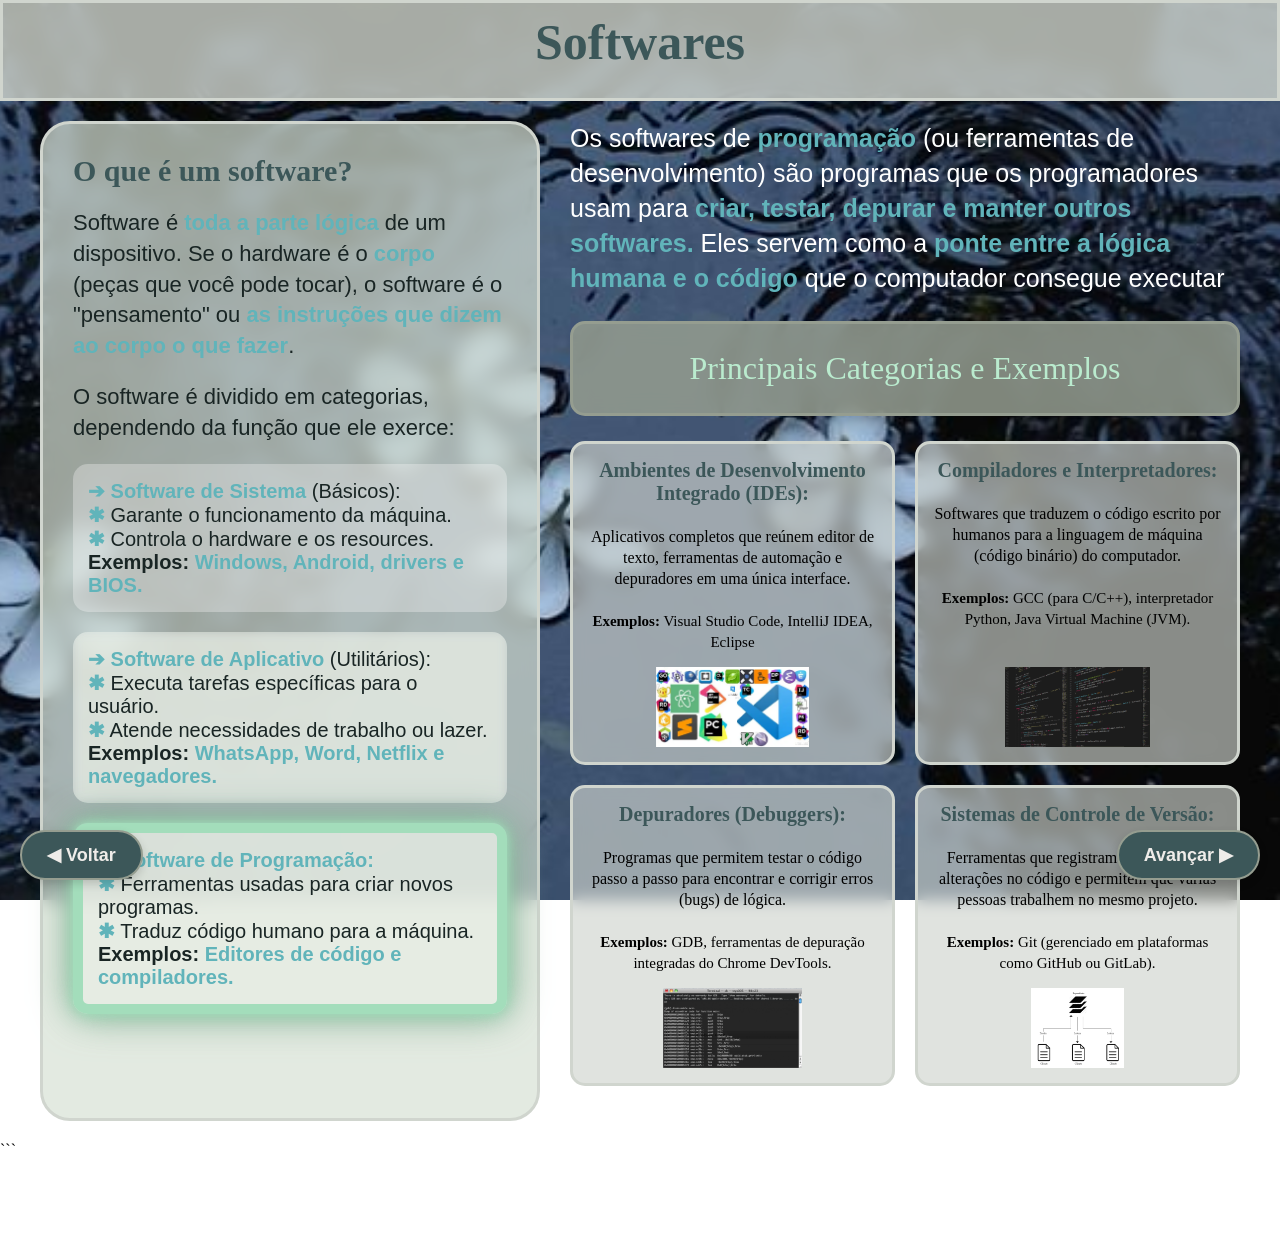
<file: pg2dd.html>
<!DOCTYPE html>
<html lang="pt-BR">
<head>
    <meta charset="UTF-8">
    <meta name="viewport" content="width=device-width, initial-scale=1.0">
    <title>Softwares - Página 2</title>
    <style>
        .quadrado {
           
            background-color: rgba(208, 213, 206, 0.8);
            backdrop-filter: blur(10px);
            -webkit-backdrop-filter: blur(10px);
        }

        .quad {
            
            background-color: rgba(149, 157, 144, 0.85);
            backdrop-filter: blur(10px);
            -webkit-backdrop-filter: blur(10px);
        }

        .quadd { 
          
            background-color: rgba(208, 213, 206, 0.65);
            backdrop-filter: blur(8px);
            -webkit-backdrop-filter: blur(8px);
        }

        .cor {
            color: #61b4ba; 
            font-weight: bold;
        }

        /* Nova classe para alinhar os blocos lado a lado */
        .container-flex {
            display: flex;
            flex-direction: row;
            gap: 30px; /* Espaço entre o bloco da esquerda e o da direita */
            align-items: flex-start; /* Alinha o topo deles */
            padding: 20px;
            margin: 0 20px; 
        }

        /* Classe para agrupar o conteúdo do lado direito */
        .coluna-direita {
            flex: 1; /* Faz o lado direito ocupar o espaço restante */
            max-width: 900px; /* Limita a largura para não espalhar muito */
        }

        /* Classe com brilho corrigido */
        .caixa-neon {
            border: solid 10px #a3ddbb; 
            border-radius: 15px;
            padding: 15px; 
            background-color: rgba(255, 255, 255, 0.3);
            box-shadow: 0 0 10px #a3ddbb, 
                        0 0 20px #99d2b0, 
                        0 0 40px #6f9f83;
            backdrop-filter: blur(5px);
            -webkit-backdrop-filter: blur(5px);
        }

        /* ESTILO DOS BOTÕES FIXOS EM BAIXO */
        .btn-lateral {
            position: fixed;
            bottom: 20px; 
            background-color: #3c5759; 
            color: #efece9; 
            text-decoration: none;
            padding: 12px 25px;
            font-family: 'Lucida Sans', sans-serif;
            font-size: 18px;
            font-weight: bold;
            border-radius: 50px;
            border: 2px solid #959d90;
            box-shadow: 0 4px 8px rgba(0, 0, 0, 0.15);
            transition: all 0.2s ease;
            z-index: 100; 
        }

        .btn-voltar { left: 20px; }
        .btn-avancar { right: 20px; }

        .btn-lateral:hover {
            background-color: #959d90;
            color: #3c5759;
            transform: scale(1.05); 
        }

        
        .card-so {
            border: solid #d0d5ce; 
            font-family: Cambria, Cochin, Georgia, Times, 'Times New Roman', serif; 
            font-size: 18px; 
            padding: 15px; 
            box-sizing: border-box; 
            border-radius: 15px;
            display: flex;
            flex-direction: column;
            justify-content: space-between;
            align-items: center;
            text-align: center;
            min-height: 250px; /* Ajustado para dar mais folga aos textos */
        }

        .card-so img {
            max-width: 100%;
            max-height: 80px;
            object-fit: contain;
            margin-top: 15px;
        }
    </style>
</head>
<body style="background-image: url('fundo.jpeg'); background-size: cover; background-position: center; background-attachment: fixed; margin: 0; padding: 0; padding-bottom: 100px;">

    <div class="quadrado" style="height: 95px; border: solid #d0d5ce;">
        <h1 style="text-align: center; font-family: Georgia, 'Times New Roman', Times, serif; font-size: 50px; color: #3c5759; margin: 10px 0;">Softwares</h1>  
    </div>

    <div class="container-flex">

        <div style="min-height: 1000px; border: solid #d0d5ce; width: 500px; border-radius: 30px; background: rgba(216, 226, 212, 0.7); backdrop-filter: blur(10px); -webkit-backdrop-filter: blur(10px); padding: 30px; box-sizing: border-box; display: flex; flex-direction: column; gap: 20px;">
            <p style="font-family: Georgia, 'Times New Roman', Times, serif; font-size: 30px; color: #3c5759; margin: 0;">
                <strong>O que é um software?</strong>
            </p>
            
            <p style="font-family: 'Lucida Sans', sans-serif; font-size: 22px; color: #192524; margin: 0; line-height: 1.4;">
                Software é <span class="cor">toda a parte lógica</span> de um dispositivo. Se o hardware é o <span class="cor">corpo</span> (peças que você pode tocar), o software é o "pensamento" ou <span class="cor">as instruções que dizem ao corpo o que fazer</span>.
            </p>
            
            <p style="font-family: 'Lucida Sans', sans-serif; font-size: 22px; color: #192524; margin: 0; line-height: 1.4;">
                O software é dividido em categorias, dependendo da função que ele exerce:
            </p>

            <div  style="border-radius: 15px;
            padding: 15px; 
            background-color: rgba(255, 255, 255, 0.3);font-family: 'Lucida Sans', sans-serif; font-size: 20px; color: #192524;" >
                <span class="cor">➔ Software de Sistema</span> (Básicos): <br>
                <span class="cor">✱</span> Garante o funcionamento da máquina.<br>
                <span class="cor">✱</span> Controla o hardware e os resources.<br>
                <strong>Exemplos:</strong> <span class="cor">Windows, Android, drivers e BIOS.</span>
            </div>

            <div   style ="border-radius: 15px;
            padding: 15px; 
            background-color: rgba(255, 255, 255, 0.3);font-family: 'Lucida Sans', sans-serif; font-size: 20px; color: #192524; background-color: rgba(255, 255, 255, 0.3); backdrop-filter: blur(5px);">
                <span class="cor">➔ Software de Aplicativo</span> (Utilitários):<br>
                <span class="cor">✱</span> Executa tarefas específicas para o usuário.<br>
                <span class="cor">✱</span> Atende necessidades de trabalho ou lazer.<br>
                <strong>Exemplos:</strong> <span class="cor">WhatsApp, Word, Netflix e navegadores.</span>
            </div>

            <div class="caixa-neon" style=" font-family: 'Lucida Sans', sans-serif; font-size: 20px; color: #192524; background-color: rgba(255, 255, 255, 0.3); backdrop-filter: blur(5px);">
                <span class="cor">➔ Software de Programação:</span><br>
                <span class="cor">✱</span> Ferramentas usadas para criar novos programas.<br>
                <span class="cor">✱</span> Traduz código humano para a máquina.<br>
                <strong>Exemplos:</strong> <span class="cor">Editores de código e compiladores.</span>
            </div>
        </div>

        <div class="coluna-direita">
            <p style="font-family: 'Lucida Sans', sans-serif; font-size: 25px; color: #ffffff; margin-top: 0; line-height: 1.4;">
        Os softwares de <span class="cor">programação</span> (ou ferramentas de desenvolvimento) são programas que os programadores usam para <span class="cor">criar, testar, depurar e manter outros softwares.</span> Eles servem como a <span class="cor">ponte entre a lógica humana e o código</span> que o computador consegue executar
            </p>

            <div class="quad" style="width: 100%; max-width: 820px; height: 95px; border: solid #959d90; font-family: Cambria, Cochin, Georgia, Times, 'Times New Roman', serif; padding: 10px; box-sizing: border-box; font-size: 32px; display: flex; justify-content: center; align-items: center; text-align: center; border-radius: 15px; margin-bottom: 25px; color: #baebce;"> 
              Principais Categorias e Exemplos
            </div>
            
            <div style="display: grid; grid-template-columns: repeat(2, 1fr); gap: 20px; max-width: 820px;">
                
                <div class="quadd card-so"> 
                    <div>
                        <strong style="font-size: 20px; color: #3c5759;">Ambientes de Desenvolvimento Integrado (IDEs):</strong><br><br>
                        <span style="font-size: 16px;">Aplicativos completos que reúnem editor de texto, ferramentas de automação e depuradores em uma única interface.</span><br><br>
                        <span style="font-size: 15px;"><strong>Exemplos:</strong> Visual Studio Code, IntelliJ IDEA, Eclipse</span>
                    </div>
                    <img src="di.webp" alt="">
                </div>

                <div class="quadd card-so"> 
                    <div>
                        <strong style="font-size: 20px; color: #3c5759;">Compiladores e Interpretadores: </strong><br><br>
                        <span style="font-size: 16px;">Softwares que traduzem o código escrito por humanos para a linguagem de máquina (código binário) do computador.</span><br><br>
                        <span style="font-size: 15px;"><strong>Exemplos:</strong> GCC (para C/C++), interpretador Python, Java Virtual Machine (JVM).</span>
                    </div>
                    <img src="ci.png" alt="">
                </div>

                <div class="quadd card-so"> 
                    <div>
                        <strong style="font-size: 20px; color: #3c5759;">Depuradores (Debuggers):  </strong><br><br>
                        <span style="font-size: 16px;">Programas que permitem testar o código passo a passo para encontrar e corrigir erros (bugs) de lógica.</span><br><br>
                        <span style="font-size: 15px;"><strong>Exemplos:</strong>  GDB, ferramentas de depuração integradas do Chrome DevTools.</span>
                    </div>
                    <img src="de.png" alt="">
                </div>

                <div class="quadd card-so"> 
                    <div>
                        <strong style="font-size: 20px; color: #3c5759;">Sistemas de Controle de Versão:</strong><br><br>
                        <span style="font-size: 16px;"> Ferramentas que registram o histórico de alterações no código e permitem que várias pessoas trabalhem no mesmo projeto.</span><br><br>
                        <span style="font-size: 15px;"><strong>Exemplos:</strong>  Git (gerenciado em plataformas como GitHub ou GitLab).</span>
                    </div>
                    <img src="scv.png" alt="">

                    
                </div>
            </div>
        </div>
    </div>

    <a href="pg2d.html" class="btn-lateral btn-voltar">◀ Voltar</a>
    <a href="" class="btn-lateral btn-avancar">Avançar ▶</a>
</body>
</html>

```
</file>
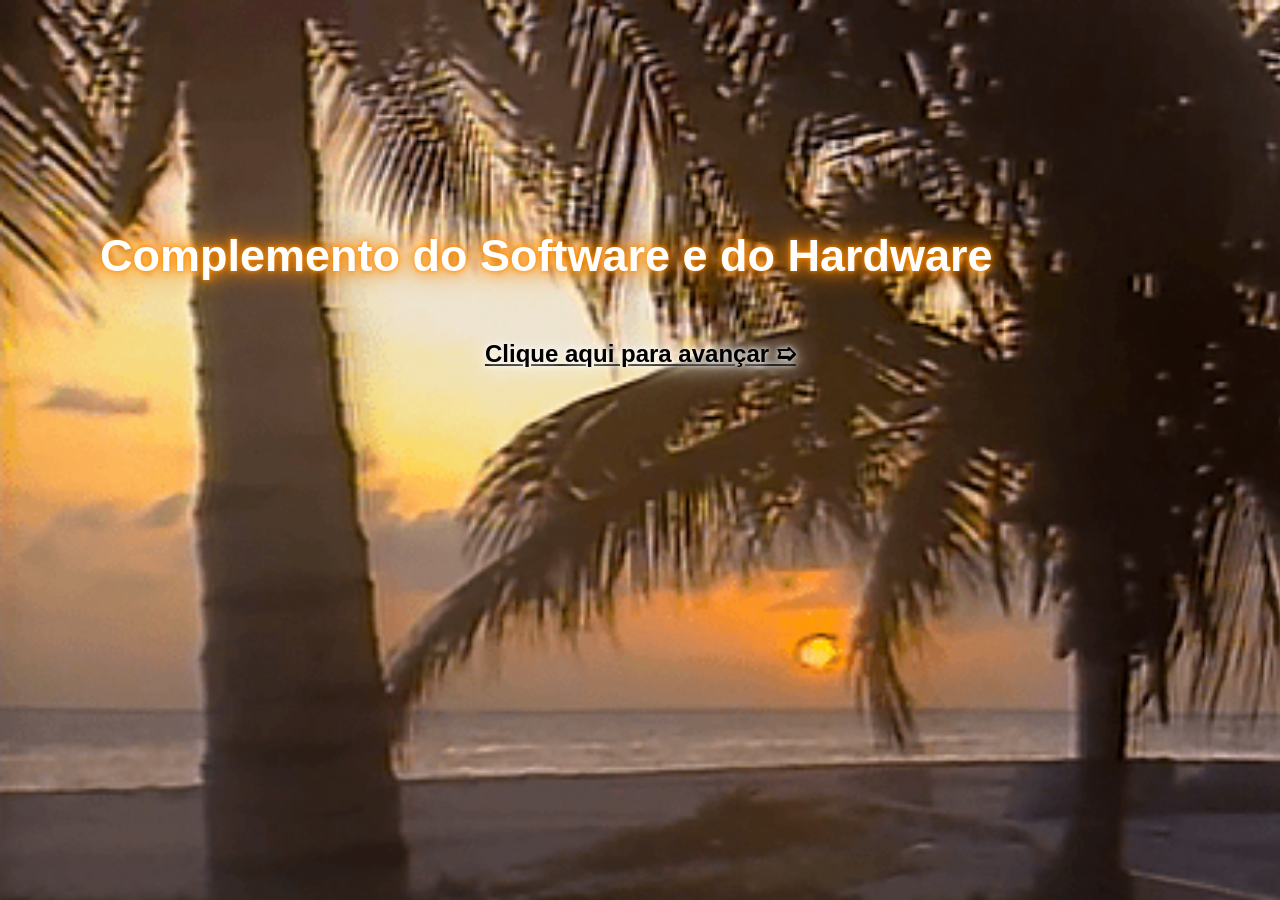
<file: Software + Hardware Menu.html>
<!DOCTYPE html>
<html lang="en">
<head>
    <meta charset="UTF-8">
    <meta name="viewport" content="width=device-width, initial-scale=1.0">
    <title>Document</title><link rel="stylesheet" href="style-menu.css">
</head>
<body background="intro-BG2.gif">
    <h1>Complemento do Software e do Hardware</h1>
    <a href="Funcionamento software + hardware.html"><u><h2>Clique aqui para avançar ➯</h2></u></a>
</body>
</html>
</file>
<file: style.css>
body{
    background-size: 1366px;
}

hr {
    background-color: #000000;
    border: none;
    height: 1px;
    margin: 20px auto;
}

h1{
    color:rgb(17, 114, 17); -webkit-text-stroke: black 0.5px; font-family:Cambria, Cochin, Georgia, Times, 'Times New Roman', serif; font-size: 50px;
    text-align: center;
}

.destaque{
    color: rgb(17, 114, 17);
}

.cabeza1{
    display: flex;
    justify-content: center;
    align-items: center;
    height: 1000;
    width: 1265px;
    background-color: rgba(255, 160, 52, 0.5);
    backdrop-filter: blur(10px);

}

.hero{
    text-align: center;
    font-family: Cambria, Cochin, Georgia, Times, 'Times New Roman', serif;
    
}

.conteudo{
    background-color: rgba(255, 160, 52, 0.5);
    backdrop-filter: blur(10px);
    width: 1265px;
}

.exemplos{
    font-family: Cambria, Cochin, Georgia, Times, 'Times New Roman', serif;
    font-size: 30px;
    text-align: center;
}

h2{
    font-family: Cambria, Cochin, Georgia, Times, 'Times New Roman', serif;
}

.computer{
    position: absolute; top: 15px; left: 900px;
    width: 250px;
}

.geladeira{
    display: block;
    margin-left: auto;
    margin-right: auto;
    width: 250px;
}

.vr{
    display: block;
    position: absolute; top: 820px; left: 25px;
    width: 300px;
}

.games{
    display: block;
    position: absolute; top: 790px; left: 950px;
    width: 300px;
}

.tresD{
    display: block;
    margin-left: auto;
    margin-right: auto;
    width: 500px;
}

.btn-lateral {
            position: fixed;
            bottom: 20px; /* Distância de 20px do fundo da tela */
            background-color: rgb(17, 114, 17); /* Cor do seu título principal */
            color: #efece9; /* Cor do seu fundo */
            text-decoration: none;
            padding: 12px 25px;
            font-family: 'Lucida Sans', sans-serif;
            font-size: 18px;
            font-weight: bold;
            border: 2px solid #000000;
            box-shadow: 0 4px 8px rgba(0, 0, 0, 0.15);
            transition: all 0.2s ease;
            z-index: 100; /* Garante que fiquem por cima de tudo */
        }

        /* Posição do botão voltar (Canto inferior esquerdo) */
        .btn-voltar {
            left: 20px;
        }

        /* Posição do botão avançar (Canto inferior direito) */
        .btn-avancar {
            right: 20px;
        }

        /* Efeito de hover ao passar o mouse nos botões */
        .btn-lateral:hover {
            background-color: #838383;
            color: #000000;
            transform: scale(1.05); /* Efeito de crescer levemente */
        }
</file>
<file: style-menu.css>
body{
    background-size: 1360px;

}

h1{
    text-shadow: 0 0 5px #ff8c00, 0 0 15px #ff8c00, 0 0 30px #ff8c00;
    color: #ffffff;
    position: absolute; top: 200px; left: 100px;
    font-size: 45px;
    font-family: Verdana, Geneva, Tahoma, sans-serif;

}

h2{
    text-shadow: 0 0 5px #ffffff, 0 0 15px #ffffff, 0 0 30px #ffffff;
    color: #000000;
    font-family: Verdana, Geneva, Tahoma, sans-serif;
}

u{
    color: #000000;
    position: absolute; top: 320px; left: 485px;
}
</file>
